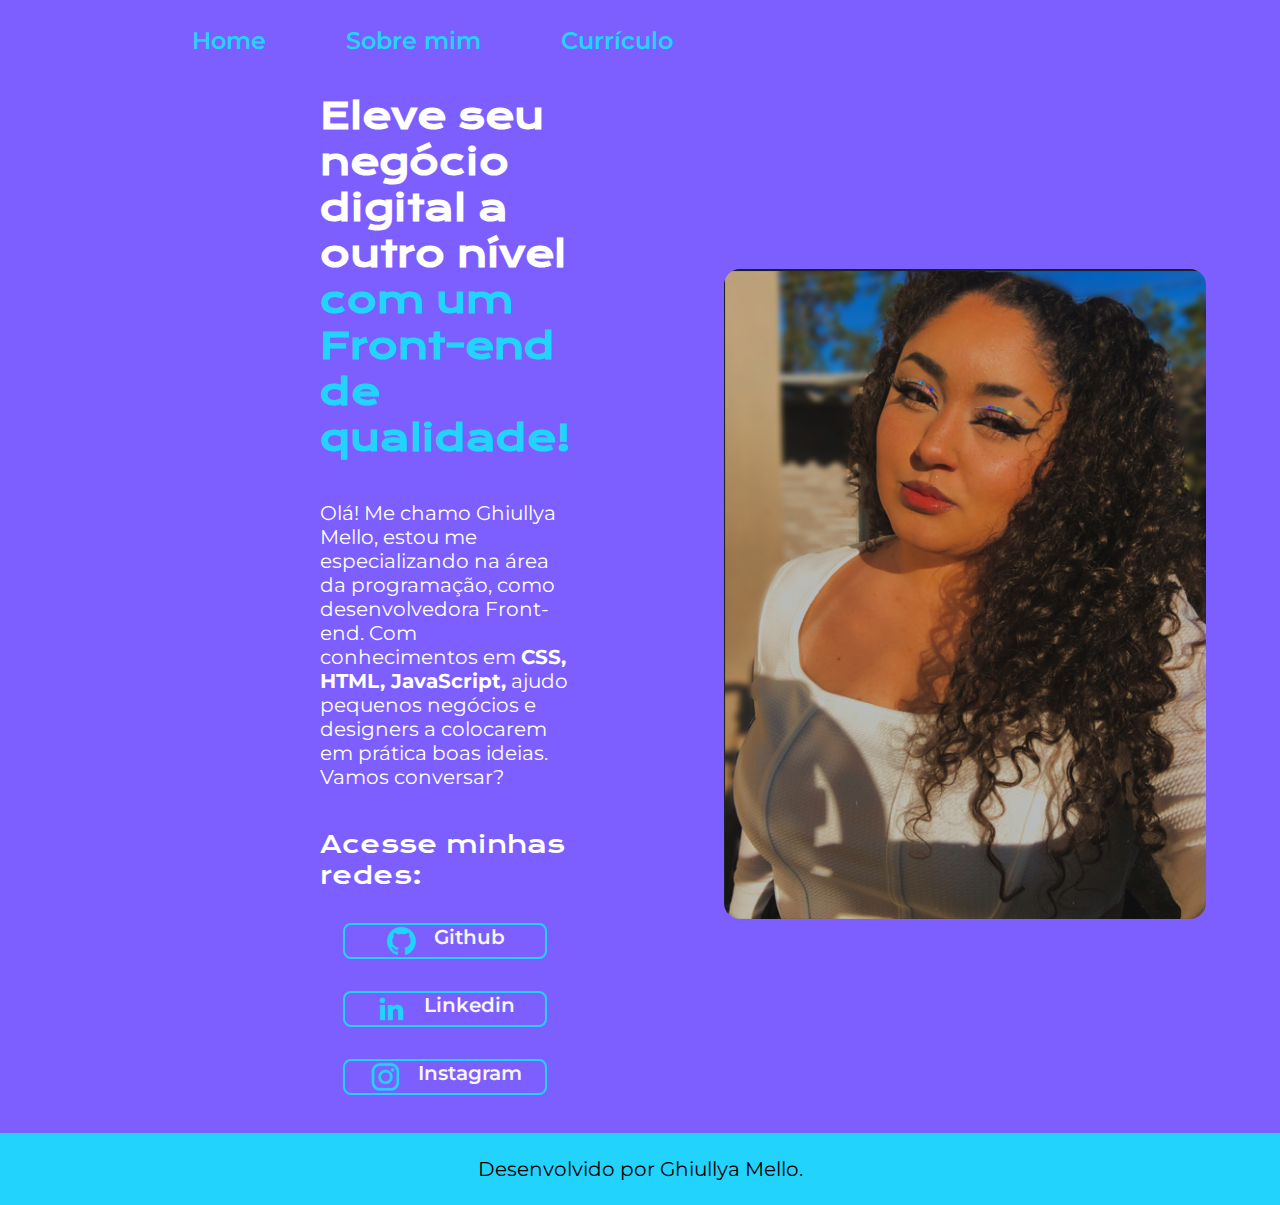
<file: index.html>
<!DOCTYPE html>
<html lang="pt-br">
<head>
    <meta charset="UTF-8">
    <meta http-equiv="X-UA-Compatible" content="IE=edge">
    <meta name="viewport" content="width=device-width, initial-scale=1.0">
    <title>Portfolio</title>
<link rel="stylesheet" href="./styles/style.css">
</head>
<body>
    <header class="cabecalho">
        <nav class="cabecalho__menu">
            <a class="cabecalho__menu__link" href="index.html">Home</a>
            <a class="cabecalho__menu__link" href="about.html">Sobre mim</a>
            <a class="cabecalho__menu__link" href="curriculum.html">Currículo</a>

        </nav>
    </header>
    <main class="apresentacao">
        <section class="apresentacao__conteudo">
            <h1 class="apresentacao__conteudo__titulo">Eleve seu negócio digital a outro nível <strong class="titulo-destaque">com um Front-end de qualidade!
            </strong></h1>
            <p class="apresentacao__conteudo__texto">Olá! Me chamo Ghiullya Mello, estou me especializando na área da programação, como desenvolvedora Front-end. Com conhecimentos em <strong>CSS, HTML, JavaScript,</strong>  
                ajudo pequenos negócios e designers a colocarem em prática boas ideias. Vamos conversar?</p>
                <div class="apresentacao__links">
                    <h2 class="apresentacao__links__subtitulo">Acesse minhas redes:</h2>
                    <a class="apresentacao__links__link" href="https://github.com/Ghiullya">
                       <img src="./assets/github.png">
                        Github 
                        </a>
                        <a class="apresentacao__links__link" href="https://www.linkedin.com/in/ghiullya-mello-1a83b6277/">
                            <img src="./assets/linkedin.png" alt="Logo do Github">
                             Linkedin 
                             </a>
                             <a class="apresentacao__links__link" href="https://www.instagram.com/ghiullyamello/">
                                <img src="./assets/instagram.png" alt="Logo do Instagram">
                                 Instagram 
                                 </a>
                                 
                                    

                    <!-- <a class="apresentacao__links__link" href=""> Github </a>
                    <a class="apresentacao__links__link" href="https://www.linkedin.com/in/ghiullya-mello-1a83b6277/"> Linkedin </a> -->
                </div>
                
        </section>

    <img class="eu" src="./assets/ghiu.png" alt="Foto da Ghiullya">
</main>
    <footer class="rodape">
        <p>Desenvolvido por Ghiullya Mello.</p>
    </footer>
</body>
</html>
</file>
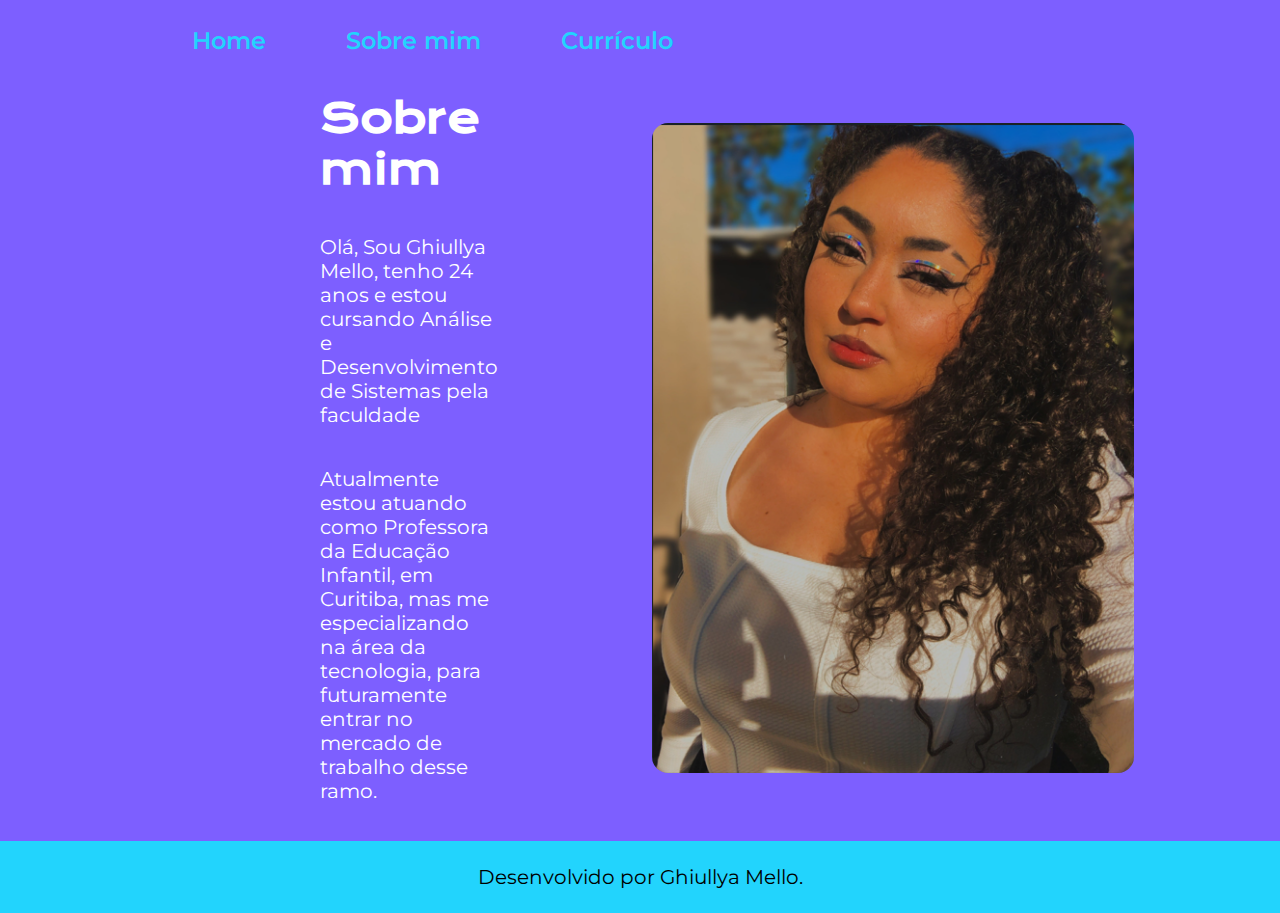
<file: about.html>
<!DOCTYPE html>
<html lang="pt-br">
<head>
    <meta charset="UTF-8">
    <meta http-equiv="X-UA-Compatible" content="IE=edge">
    <meta name="viewport" content="width=device-width, initial-scale=1.0">
    <title>Portfolio</title>
<link rel="stylesheet" href="./styles/style.css">
</head>
<body>
    <header class="cabecalho">
        <nav class="cabecalho__menu">
            <a class="cabecalho__menu__link" href="index.html">Home</a>
            <a class="cabecalho__menu__link" href="about.html">Sobre mim</a>
            <a class="cabecalho__menu__link" href="curriculum.html">Currículo</a>
        </nav>

    </header>
    <main class="apresentacao">
        <section class="apresentacao__conteudo">
            <h1 class="apresentacao_conteudo_titulo">Sobre mim</h1>
            <p class="apresentacao_conteudo_texto">Olá, Sou Ghiullya Mello, tenho 24 anos e estou cursando Análise e Desenvolvimento de Sistemas pela faculdade</p>
            <p class="apresentacao_conteudo_texto">Atualmente estou atuando como Professora da Educação Infantil, em Curitiba, mas me especializando na área da tecnologia, para futuramente entrar no mercado de trabalho desse ramo.</p>

        </section>
        <img class="eu" src="./assets/ghiu.png" alt="Foto da Ghiullya">
    </main>
    <footer class="rodape">
        <p class="rodape_titulo">Desenvolvido por Ghiullya Mello.</p>
    </footer>
</body>
</html>
</file>
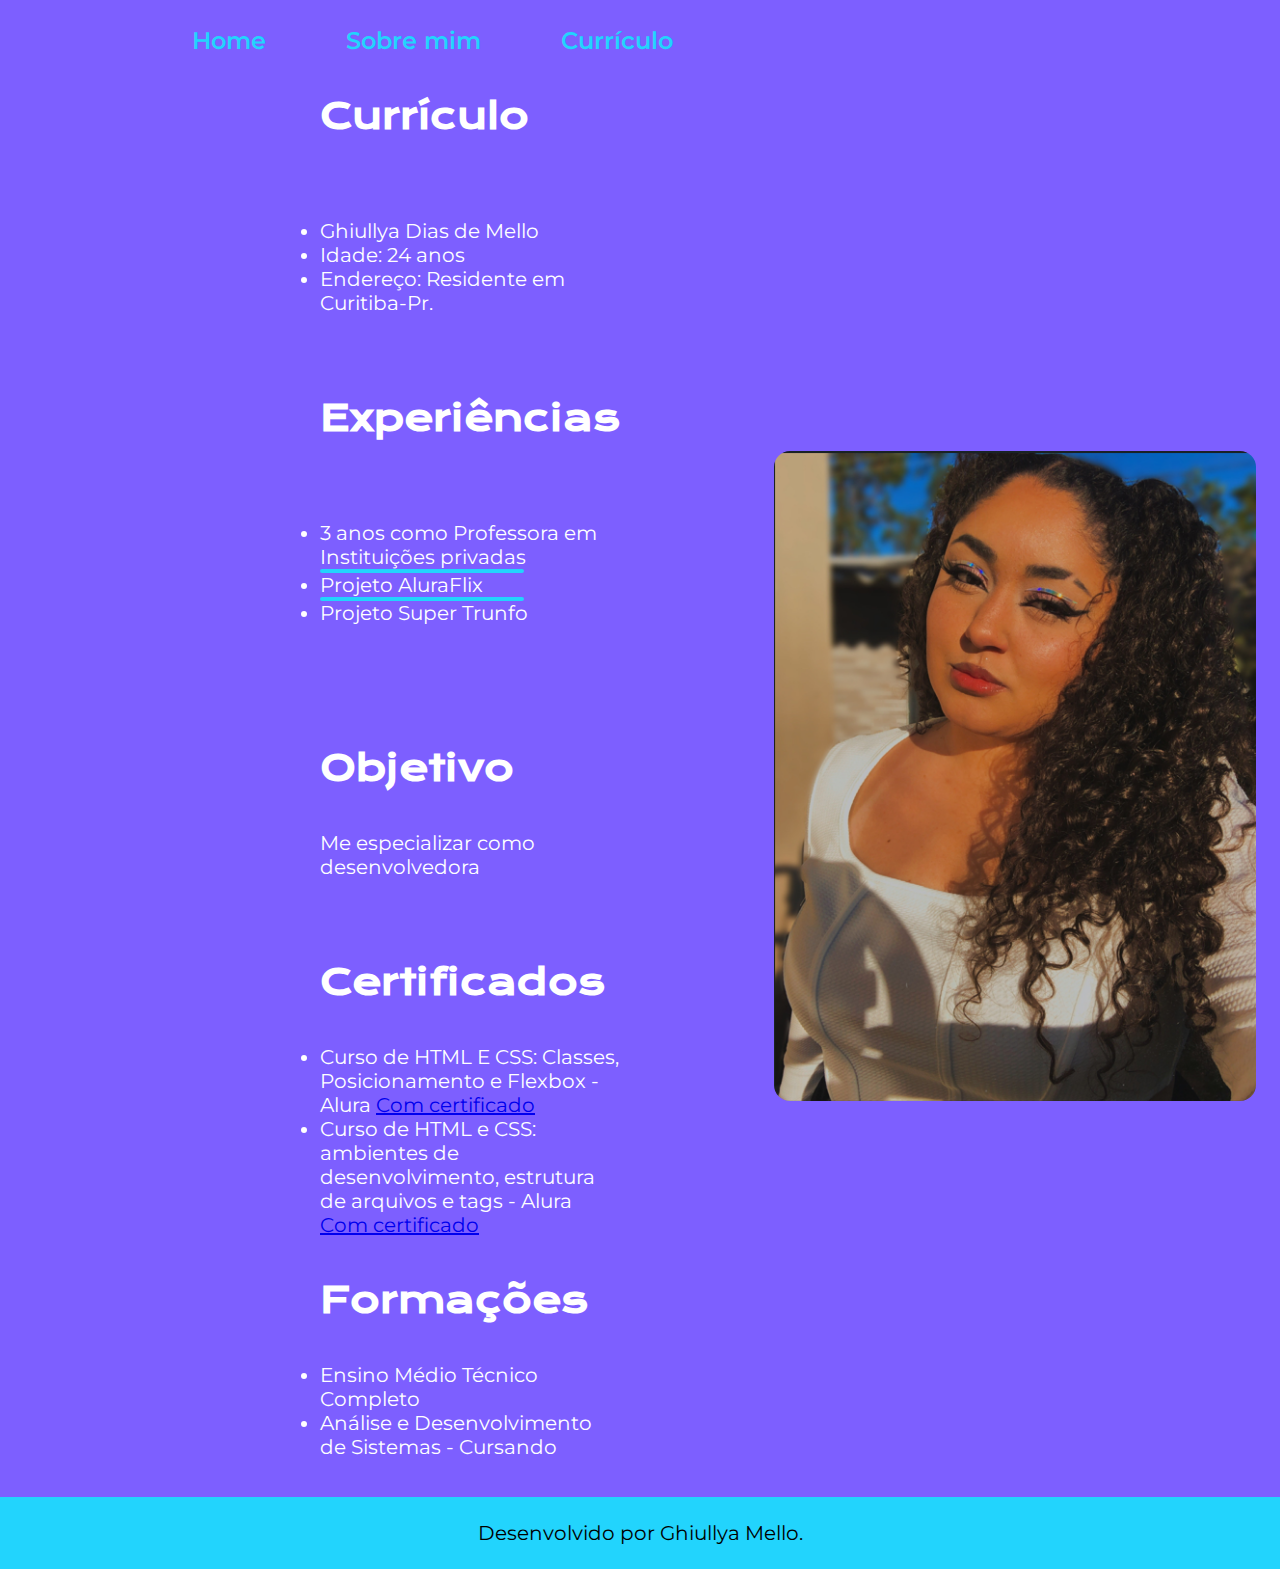
<file: curriculum.html>
<!DOCTYPE html>
<html lang="pt-br">
<head>
    <meta charset="UTF-8">
    <meta http-equiv="X-UA-Compatible" content="IE=edge">
    <meta name="viewport" content="width=device-width, initial-scale=1.0">
    <title>Portfolio</title>
<link rel="stylesheet" href="./styles/style.css">
</head>
<body>
    <header class="cabecalho">
        <nav class="cabecalho__menu">
            <a class="cabecalho__menu__link" href="index.html">Home</a>
            <a class="cabecalho__menu__link" href="about.html">Sobre mim</a>
            <a class="cabecalho__menu__link" href="curriculum.html">Currículo</a>

        </nav>
    </header>
    <main class="apresentacao">
        <section class="apresentacao__conteudo">
            <h1 class="apresentacao__conteudo__titulo">Currículo</h1>
            <p class="apresentacao_conteudo_texto">
                <ul class="apresentacao__conteudo__texto">
                    <li> Ghiullya Dias de Mello </li>
                    <li> Idade: 24 anos </li>
                    <li> Endereço: Residente em Curitiba-Pr. </li>
                </ul>
            </p>
            <h2 class="apresentacao__conteudo__titulo">Experiências</h2>
            <p class="apresentacao_conteudo_texto">
                <ul class="apresentacao_conteudo_texto">
                    <li> 3 anos como Professora em Instituições privadas </li>
                    <li> <a class="apresentacao__links__link" href="https://codepen.io/Ghiu/pen/VwBqyWd"></a> Projeto AluraFlix </li>
                    <li> <a class="apresentacao__links__link" href="https://codepen.io/Ghiu/pen/xxjrowa"></a> Projeto Super Trunfo </li>
                </ul>
            </p>
            <p class="apresentacao__conteudo__titulo">
                <h2 class="apresentacao__conteudo__titulo">Objetivo</h2>
                <p class="apresentacao_conteudo_texto">Me especializar como desenvolvedora</p>
                </p>
                <h2 class="apresentacao__conteudo__titulo">Certificados</h2>
                <div class="apresentacao_conteudo_texto_a">
                    <ul class="apresentacao_conteudo_texto_a">
                        <li>Curso de HTML E CSS: Classes, Posicionamento e Flexbox - Alura <a class="apresentacao_conteudo_texto_a_link" href="https://cursos.alura.com.br/user/ghiullyamello/course/html-css-classes-posicionamento-flexbox/certificate">Com certificado</a></li>
                        <li>Curso de HTML e CSS: ambientes de desenvolvimento, estrutura de arquivos e tags - Alura <a class="apresentacao_conteudo_texto_a_link" href="https://cursos.alura.com.br/user/ghiullyamello/course/html-css-ambiente-arquivos-tags/certificate">Com certificado</a></li>
                    </ul>
                </div>
                <h2 class="apresentacao__conteudo__titulo">Formações</h2>
                <div class="apresentacao_conteudo_texto_a">
                    <ul class="apresentacao_conteudo_texto_a">
                        <li>Ensino Médio Técnico Completo</li>
                        <li>Análise e Desenvolvimento de Sistemas - Cursando </li>

                    </ul>
                </div>
            </section>
            <img class="eu" src="./assets/ghiu.png" alt="Foto da Ghiullya">
        </main>
        <footer class="rodape">
            <p class="rodape_titulo">Desenvolvido por Ghiullya Mello.</p>
        </footer>
    </body>
    </html>
</file>
<file: styles/style.css>
@import url('https://fonts.googleapis.com/css2?family=Krona+One&family=Montserrat:wght@400;600&display=swap');



* {
    margin: 0;
    padding:0;
}

body {
    /* height: 100vh; */
    background-color: #7d5fff;
    color: white;
    box-sizing: border-box;
    font-family: 'Montserrat', sans-serif;
    font-size: 20px; 
}
.cabecalho {
    padding: 2% 0 0 15%;
}
.cabecalho__menu {
    display: flex;
    gap: 80px;
}
.cabecalho__menu__link {
    font-family: 'Montserrat', sans-serif;
    font-size: 24px;
    font-weight: 600;
    color: #22D4FD;
    text-decoration: none;
}
.apresentacao {
    /* padding: 10% 15%; */
    margin: 3% 15%;
    margin-left: 25%;
    display: flex;
    align-items: center;
    justify-content: space-between;
    
}
.apresentacao__conteudo {
    width: 300px;
    display: flex;
    flex-direction: column;
    gap: 40px;
}
.apresentacao__conteudo__titulo {
    font-size: 36px;
    font-family: 'Krona One', sans-serif;
}
.titulo-destaque {
    color: #22D4FD
}
.apresentacao__conteudo__texto {
  font-size: 20px;  
  font-family: 'Montserrat', sans-serif;
}

.apresentacao__links {
    display: flex;
    justify-content: space-between;
    flex-direction: column;
    align-items: center;
    gap: 32px;
}
.apresentacao__links__subtitulo {
    font-family: 'Krona One', sans-serif;
    font-weight: 400;
    font-size: 24px;
}
.apresentacao__links__link {
    /* background-color: #22D4FD; */
    display: flex;
    justify-content: center;
    gap: 16px;
    border: 2px solid #22D4FD;
    width: 200px;
    text-align: center;
    border-radius: 8px;
    font-size: 20px;
    font-weight: 600;
    text-decoration: none;
    color: #F6F6F6;
    font-family: 'Montserrat', sans-serif;
}

.apresentacao__links__link:hover {
    background-color: #272727;
    -xpedu-transform: scale(1.3);
    -ms-transform: scale(1.3);
    transform: scale(1.3);
}
.apresentacao__conteudo__titulo:hover {
    -xpedu-transform: scale(1.3);
    -ms-transform: scale(1.3);
    transform: scale(1.3);
}

.eu {
    height: 650px;
    margin-right: 25%;
    border-radius: 16px;
    margin-left: 20%;
}
.rodape {
    padding: 24px;
    color: #000000;
    background-color: #22D4FD;
    text-align: center;
    font-family: 'Montserrat', sans-serif;
    font-size: 24px;
    font-weight: 400;
}
h1 {
    font-family: 'Krona One', sans-serif;

}
p {
    font-size: 20px;
    font-family: 'Montserrat', sans-serif;
}





    /* comentar ctrl = ; ou ctrl + k + c */
</file>
